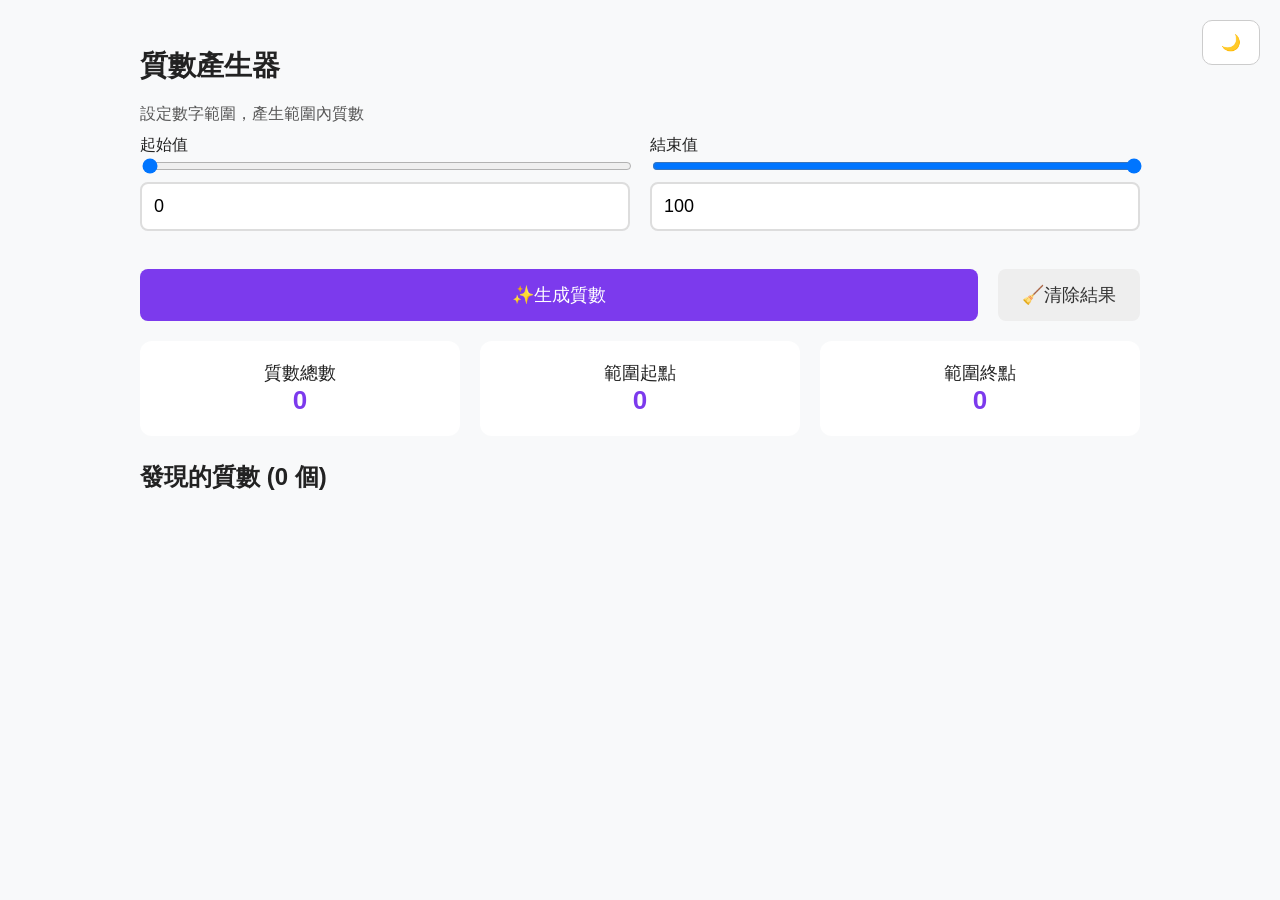
<file: 01_Prime_Number_Generator/index.html>
<!DOCTYPE html>
<html lang="zh-Hant">

<head>
    <meta charset="UTF-8">
    <meta name="viewport" content="width=device-width, initial-scale=1.0">
    <title>質數產生器</title>
    <link id="themeStylesheet" rel="stylesheet" href="css/light.css">
</head>

<body>

    <!-- 夜/日模式按鈕：固定右上 -->
    <button id="themeToggleBtn" class="theme-btn">🌙</button>

    <div class="container">

        <h1>質數產生器</h1>
        <p class="desc">設定數字範圍，產生範圍內質數</p>

        <div class="flex input-row">

            <div class="input-block">
                <label>起始值</label>
                <input id="startRange" type="range" min="0" max="100" value="0">
                <input id="startNum" type="number" min="0" max="100" value="0">
            </div>

            <div class="input-block">
                <label>結束值</label>
                <input id="endRange" type="range" min="0" max="100" value="100">
                <input id="endNum" type="number" min="0" max="100" value="100">
            </div>

        </div>

        <!-- 錯誤訊息顯示區 -->
        <div id="rangeError" class="error-text"></div>

        <div class="flex btn-row">
            <button id="generateBtn" class="btn-primary">✨生成質數</button>
            <button id="clearBtn" class="btn-secondary">🧹清除結果</button>
        </div>

        <div class="stats">
            <div class="stat-card">質數總數<br><span id="primeCount">0</span></div>
            <div class="stat-card">範圍起點<br><span id="rangeStart">0</span></div>
            <div class="stat-card">範圍終點<br><span id="rangeEnd">0</span></div>
        </div>

        <h2>發現的質數 (<span id="countLabel">0</span> 個)</h2>

        <div id="primeList" class="prime-grid"></div>

        <!-- 錯誤訊息顯示區 -->
        <div id="resultError" class="error-result-text"></div>

    </div>

    <script src="js/app.js"></script>

</body>

</html>
</file>
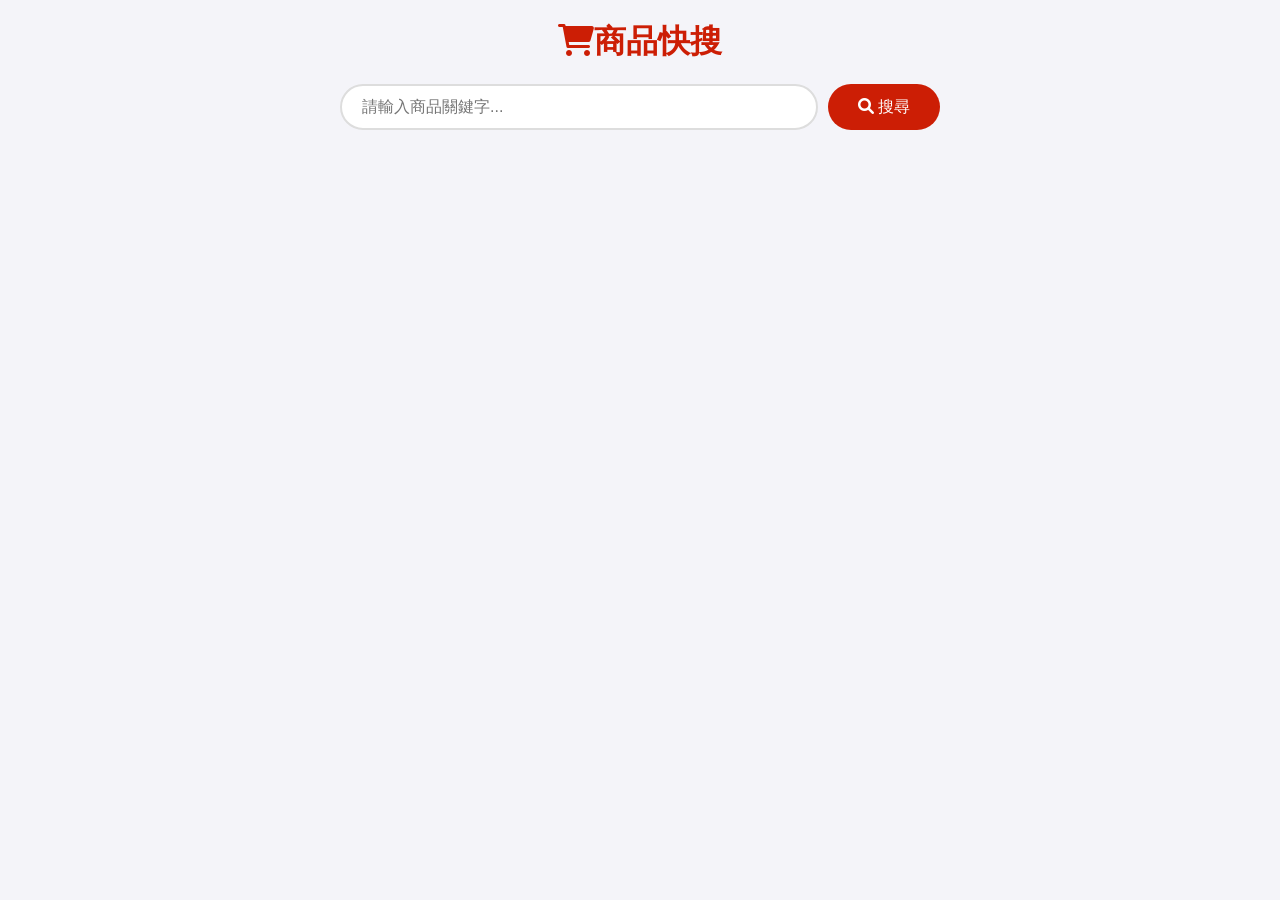
<file: 03_EC_Mall_Scraper/index.html>
<!DOCTYPE html>
<html lang="zh-TW">

<head>
    <meta charset="UTF-8">
    <meta name="viewport" content="width=device-width, initial-scale=1.0">
    <title>商品快搜</title>
    <link rel="stylesheet" href="css/style.css">
    <link rel="stylesheet" href="https://cdnjs.cloudflare.com/ajax/libs/font-awesome/6.0.0/css/all.min.css">
</head>

<body>
    <div class="container">
        <header>
            <h1><i class="fa-solid fa-cart-shopping"></i>商品快搜</h1>

            <div class="search-wrapper">
                <div class="search-box">
                    <input type="text" id="keywordInput" placeholder="請輸入商品關鍵字...">
                    <button id="searchBtn"><i class="fa-solid fa-magnifying-glass"></i> 搜尋</button>
                </div>
            </div>
        </header>

        <div class="toolbar">
            <div id="controlsBar" class="controls-bar hidden">
                <label for="sortSelect"><i class="fa-solid fa-arrow-down-short-wide"></i> 排序方式：</label>
                <select id="sortSelect">
                    <option value="default">預設相關度排序</option>
                    <option value="asc">價格：低 → 高</option>
                    <option value="desc">價格：高 → 低</option>
                </select>
            </div>
        </div>
        <div id="loading" class="hidden">
            <div class="spinner"></div>
            <p>商品資訊蒐集中，請稍候...</p>
        </div>

        <div id="resultArea" class="product-grid"></div>

        <div id="noData" class="hidden">
            <i class="fa-regular fa-face-frown-open"></i>
            <p>找不到相關商品。</p>
        </div>
    </div>

    <script src="js/script.js"></script>
</body>

</html>
</file>
<file: 01_Prime_Number_Generator/css/light.css>
body {
    background: #f8f9fa;
    color: #222;
    font-family: "Segoe UI", sans-serif;
}

.theme-btn {
    position: absolute;
    right: 20px;
    top: 20px;
    padding: 12px 18px;
    border-radius: 10px;
    font-size: 16px;
    background: white;
    border: 1px solid #ccc;
    cursor: pointer;
}

.container {
    max-width: 1000px;
    margin: auto;
    padding: 20px;
}

h1 {
    font-size: 28px;
    font-weight: bold;
}

.desc {
    margin-bottom: 10px;
    color: #555;
}

.flex {
    display: flex;
    gap: 20px;
}

.input-row {
    margin-bottom: 10px;
}

.input-block {
    flex: 1;
    display: flex;
    flex-direction: column;
}

.input-block input[type="number"] {
    padding: 12px;
    font-size: 18px;
    border: 2px solid #ddd;
    border-radius: 8px;
}

.input-block input.error {
    border-color: #d32f2f !important;
    background-color: #ffe4e4;
}

input[type="range"] {
    width: 100%;
    margin-bottom: 8px;
}

.error-text {
    color: #d32f2f;
    font-weight: 600;
    min-height: 22px;
    text-align: center;
    margin-bottom: 15px;
}

.btn-row {
    margin-bottom: 20px;
}

button {
    padding: 14px 24px;
    border-radius: 8px;
    font-size: 18px;
    cursor: pointer;
    border: none;
}

.btn-primary {
    background: #7c3aed;
    color: white;
    flex: 1;
}

.btn-secondary {
    background: #eee;
    color: #333;
}

button:disabled {
    opacity: 0.5;
    cursor: not-allowed;
}

.stats {
    display: flex;
    gap: 20px;
    margin-bottom: 25px;
}

.stat-card {
    flex: 1;
    padding: 20px;
    background: white;
    border-radius: 12px;
    text-align: center;
    font-size: 18px;
}

.stat-card span {
    color: #7c3aed;
    font-size: 26px;
    font-weight: bold;
}

.prime-grid {
    display: grid;
    grid-template-columns: repeat(auto-fit, minmax(120px, 1fr));
    gap: 12px;
}

.prime-card {
    background: white;
    padding: 25px;
    font-size: 26px;
    text-align: center;
    border-radius: 14px;
    color: #7c3aed;
    font-weight: bold;
    cursor: pointer;
}

.prime-card:hover {
    background: #ffda61;
}

.error-text {
    color: #d93025;
    font-weight: 600;
    text-align: center;
    margin: 6px 0;
}

.error-result-text {
    color: #d93025;
    font-size: 50px;
    font-weight: bold;
    text-align: center;
    margin: 8px 0;
}

.error {
    border: 2px solid #ff4d4d !important;
    background-color: #ffecec !important;
}

.prime-card {
    opacity: 0;
    transform: translateY(10px);
    transition: opacity 0.35s ease, transform 0.35s ease;
}

.prime-card.show {
    opacity: 1;
    transform: translateY(0);
}
</file>
<file: 03_EC_Mall_Scraper/css/style.css>
/* 全局設定 */
* {
    box-sizing: border-box;
    margin: 0;
    padding: 0;
    font-family: 'Microsoft JhengHei', sans-serif;
}

body {
    background-color: #f4f4f9;
    color: #333;
}

.container {
    max-width: 1200px;
    margin: 0 auto;
    padding: 20px;
}

/* Header & Search */
header {
    text-align: center;
    margin-bottom: 30px;
}

h1 {
    color: #cc1e05;
    margin-bottom: 20px;
    font-weight: 700;
}

.search-wrapper {
    max-width: 600px;
    margin: 0 auto;
}

.search-box {
    display: flex;
    justify-content: center;
    gap: 10px;
    margin-bottom: 15px;
}

input {
    padding: 12px 20px;
    flex-grow: 1;
    border: 2px solid #ddd;
    border-radius: 30px;
    outline: none;
    font-size: 16px;
}

input:focus {
    border-color: #cc1e05;
}

button {
    padding: 12px 30px;
    background-color: #cc1e05;
    color: white;
    border: none;
    border-radius: 30px;
    cursor: pointer;
    font-size: 16px;
    white-space: nowrap;
}

button:hover {
    background-color: #a01804;
}

button:disabled {
    background-color: #ccc;
}

/* Sort Controls */
.toolbar {
    display: flex;
    justify-content: flex-end;
    margin-bottom: 15px;
    padding: 0 5px;
}

.controls-bar {
    display: flex;
    align-items: center;
    gap: 10px;
    color: #666;
    font-size: 14px;
    background-color: #fff;
    padding: 10px 15px;
    border-radius: 8px;
    box-shadow: 0 2px 5px rgba(0, 0, 0, 0.05);
}

select {
    padding: 8px 12px;
    border-radius: 5px;
    border: 1px solid #ccc;
    outline: none;
    cursor: pointer;
    font-size: 14px;
}

/* Product Grid */
.product-grid {
    display: grid;
    grid-template-columns: repeat(auto-fill, minmax(240px, 1fr));
    gap: 20px;
    margin-top: 20px;
}

/* Card */
.card {
    background: white;
    border-radius: 10px;
    overflow: hidden;
    box-shadow: 0 2px 10px rgba(0, 0, 0, 0.05);
    transition: 0.3s;
    display: flex;
    flex-direction: column;
}

.card:hover {
    transform: translateY(-5px);
    box-shadow: 0 8px 20px rgba(0, 0, 0, 0.15);
}

/* 圖片容器與遮罩樣式 */
.card-img-box {
    position: relative;
    width: 100%;
    padding-top: 100%;
    background-color: #f9f9f9;
    overflow: hidden;
}

.card-img-box img {
    position: absolute;
    top: 0;
    left: 0;
    width: 100%;
    height: 100%;
    object-fit: cover;
}

/* 銷售一空遮罩 */
.soldout-mask {
    position: absolute;
    top: 0;
    left: 0;
    width: 100%;
    height: 100%;
    background-color: rgba(0, 0, 0, 0.6);
    display: flex;
    justify-content: center;
    align-items: center;
    z-index: 10;
}

.soldout-text {
    color: #fff;
    font-size: 18px;
    font-weight: bold;
    border: 1px solid #fff;
    padding: 5px 15px;
    letter-spacing: 2px;
}

/* Card Body */
.card-body {
    padding: 15px;
    flex-grow: 1;
    display: flex;
    flex-direction: column;
    justify-content: space-between;
}

.card-title {
    font-size: 15px;
    margin-bottom: 10px;
    line-height: 1.4;
    height: 42px;
    overflow: hidden;
    display: -webkit-box;
    -webkit-line-clamp: 2;
    line-clamp: 2;
    -webkit-box-orient: vertical;
}

.card-price {
    color: #cc1e05;
    font-size: 20px;
    font-weight: bold;
    margin-bottom: 10px;
}

.card-btn {
    display: block;
    text-align: center;
    background: #333;
    color: white;
    text-decoration: none;
    padding: 8px;
    border-radius: 5px;
    font-size: 14px;
    transition: 0.3s;
}

.card-btn:hover {
    background: #cc1e05;
}

/* 當按鈕不可用時 (如售完) */
.card-btn.disabled {
    background: #ccc;
    pointer-events: none;
}

/* Loading & Utils */
.hidden {
    display: none !important;
}

#loading,
#noData {
    text-align: center;
    margin-top: 50px;
    color: #666;
}

.spinner {
    border: 4px solid #f3f3f3;
    border-top: 4px solid #cc1e05;
    border-radius: 50%;
    width: 40px;
    height: 40px;
    animation: spin 1s linear infinite;
    margin: 0 auto 15px auto;
}

@keyframes spin {
    0% {
        transform: rotate(0deg);
    }

    100% {
        transform: rotate(360deg);
    }
}
</file>
